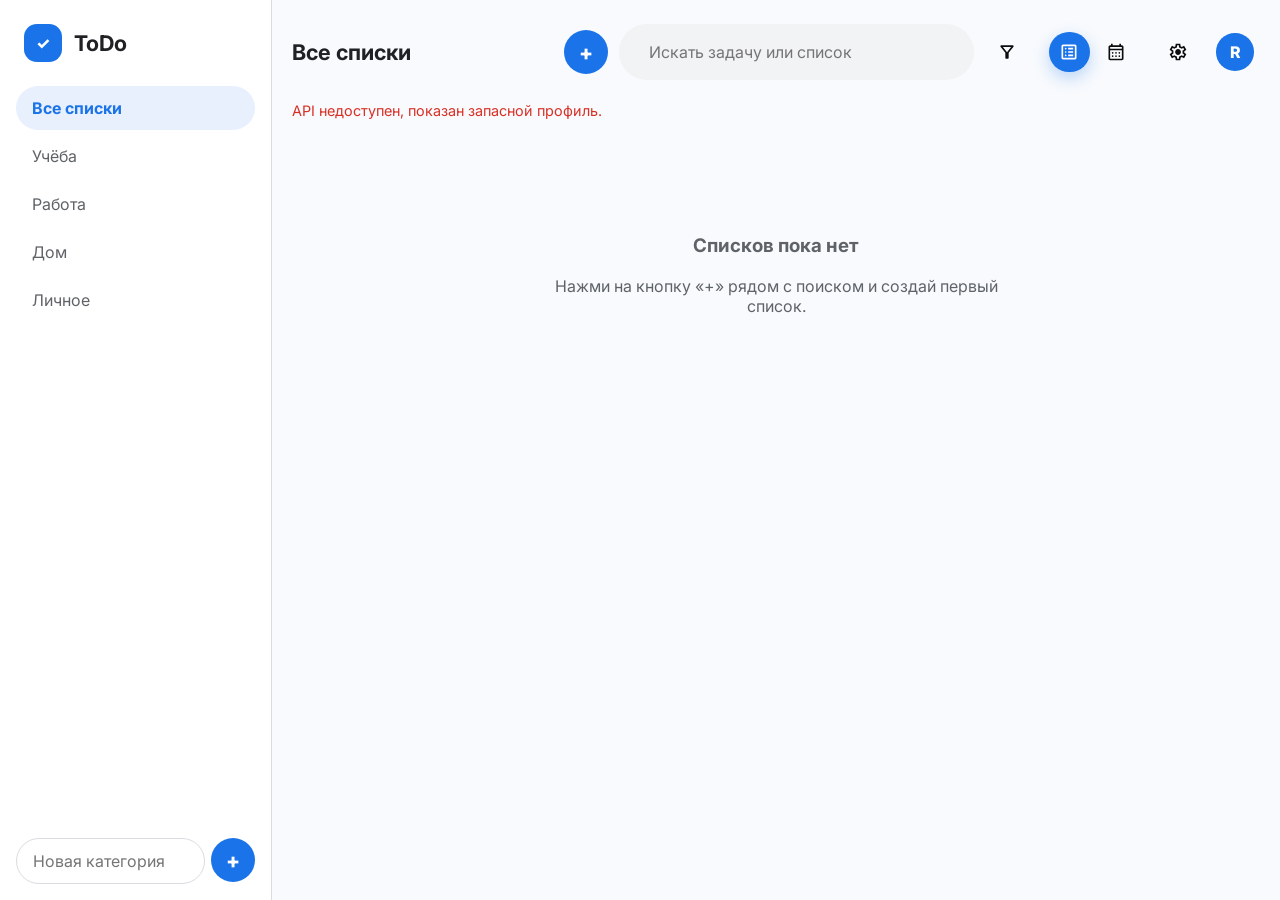
<file: index.html>
<!DOCTYPE html>
<html lang="ru">
<head>
    <meta charset="UTF-8">
    <meta name="viewport" content="width=device-width, initial-scale=1.0">
    <title>ToDo — списки задач</title>
    <link rel="preconnect" href="https://fonts.googleapis.com">
    <link rel="preconnect" href="https://fonts.gstatic.com" crossorigin>
    <link href="https://fonts.googleapis.com/css2?family=Inter:wght@400;500;600;700;800&display=swap" rel="stylesheet">
    <link rel="stylesheet" href="styles.css">
</head>
<body>
    <div class="app-shell">
        <aside class="sidebar" id="sidebar">
            <div class="brand">
                <div class="brand__icon">✓</div>
                <h1>ToDo</h1>
            </div>

            <nav class="category-nav" id="categoryNav" aria-label="Категории списков"></nav>

            <form class="category-form" id="categoryForm" novalidate>
                <div class="category-form__row">
                    <input type="text" id="newCategoryInput" maxlength="24" placeholder="Новая категория">
                    <button type="submit" aria-label="Добавить категорию">+</button>
                </div>
                <small class="error" id="categoryError"></small>
            </form>
        </aside>

        <div class="sidebar-backdrop" id="sidebarBackdrop"></div>

        <main class="main">
            <header class="topbar">
                <button class="icon-btn mobile-menu-btn" id="menuBtn" aria-label="Открыть категории">☰</button>

                <div class="topbar__title">
                    <h2 id="currentCategoryTitle">Все списки</h2>
                </div>

                <div class="topbar__center">
                    <button class="round-add-btn" id="openListModal" type="button" aria-label="Создать список">+</button>

                    <label class="topbar-search" aria-label="Поиск задач">
                        <input type="search" id="searchInput" placeholder="Искать задачу или список">
                    </label>

                    <button class="filter-icon-btn" id="toggleFiltersBtn" type="button" aria-expanded="false" aria-label="Открыть фильтры">
                        <img src="assets/filter.svg" alt="">
                    </button>
                </div>

                <nav class="view-switcher" id="viewSwitcher" aria-label="Переключение режима">
                    <a class="view-switcher__btn is-active" data-view-link="lists" href="index.html" aria-label="Режим списков">
                        <img src="assets/list-view.svg" alt="">
                    </a>
                    <a class="view-switcher__btn" data-view-link="calendar" href="calendar.html" aria-label="Режим календаря">
                        <img src="assets/calendar-view.svg" alt="">
                    </a>
                </nav>

                <div class="topbar-actions">
                    <button class="settings-btn" id="openSettingsBtn" type="button" aria-label="Открыть настройки">
                        <img src="assets/settings.svg" alt="">
                    </button>
                    <div class="profile-popover-wrap">
                        <button class="profile-avatar-btn" id="userCard" type="button" aria-label="Профиль пользователя">
                            <div class="avatar skeleton"></div>
                        </button>
                        <div class="profile-hint" id="profileHint">Это несуществующий профиль из интернета.</div>
                    </div>
                </div>
            </header>

            <p class="api-error" id="apiError"></p>

            <section class="controls" id="filtersPanel" aria-label="Фильтры и сортировка">
                <label>
                    <span>Статус</span>
                    <select id="statusFilter">
                        <option value="Все">Все</option>
                        <option value="active">Активные</option>
                        <option value="done">Завершённые</option>
                        <option value="expired">Просроченные</option>
                    </select>
                </label>
                <label>
                    <span>Сортировка</span>
                    <select id="sortFilter">
                        <option value="default">Без сортировки</option>
                        <option value="deadline">По дедлайну</option>
                        <option value="title">По названию</option>
                        <option value="created">По дате создания</option>
                    </select>
                </label>
                <button class="apply-filters-btn" id="applyFiltersBtn" type="button">Применить</button>
                <button class="ghost-btn" id="clearFiltersBtn" type="button">Сбросить</button>
            </section>

            <section class="board" id="board" aria-live="polite"></section>
            <div class="empty-state" id="emptyState">
                <h3>Списков пока нет</h3>
                <p>Нажми на кнопку «+» рядом с поиском и создай первый список.</p>
            </div>
        </main>
    </div>

    <div class="modal" id="listModal" aria-hidden="true">
        <div class="modal__overlay" data-close-list-modal></div>
        <div class="modal__content" role="dialog" aria-modal="true" aria-labelledby="listModalTitle">
            <div class="modal__header">
                <h2 id="listModalTitle">Новый список</h2>
                <button class="icon-btn" data-close-list-modal aria-label="Закрыть">×</button>
            </div>
            <form id="listForm" novalidate>
                <input type="hidden" id="listId">
                <label>
                    <span>Название списка *</span>
                    <input type="text" id="listTitle" maxlength="40" placeholder="Например: Учебный проект">
                    <small class="error" id="listTitleError"></small>
                </label>
                <label>
                    <span>Категория *</span>
                    <select id="listCategory"></select>
                    <small class="error" id="listCategoryError"></small>
                </label>
                <button type="submit" class="submit-btn" id="submitListBtn" disabled>Сохранить список</button>
            </form>
        </div>
    </div>

    <div class="modal" id="taskModal" aria-hidden="true">
        <div class="modal__overlay" data-close-task-modal></div>
        <div class="modal__content" role="dialog" aria-modal="true" aria-labelledby="taskModalTitle">
            <div class="modal__header">
                <h2 id="taskModalTitle">Новая задача</h2>
                <button class="icon-btn" data-close-task-modal aria-label="Закрыть">×</button>
            </div>
            <form id="taskForm" novalidate>
                <input type="hidden" id="taskId">
                <input type="hidden" id="taskListId">
                <label>
                    <span>Название задачи *</span>
                    <input type="text" id="taskTitle" maxlength="60" placeholder="Например: подготовить макет">
                    <small class="error" id="titleError"></small>
                </label>
                <label>
                    <span>Тег</span>
                    <input type="text" id="taskTag" maxlength="24" placeholder="Например: саморазвитие">
                    <small class="hint">Тег появится рядом с названием задачи.</small>
                </label>
                <label>
                    <span>Описание</span>
                    <textarea id="taskDescription" maxlength="220" placeholder="Короткое описание задачи"></textarea>
                    <small class="hint"><span id="descriptionCounter">0</span>/220 символов</small>
                </label>
                <label>
                    <span>Дедлайн *</span>
                    <input type="datetime-local" id="taskDeadline">
                    <small class="error" id="deadlineError"></small>
                </label>
                <button type="submit" class="submit-btn" id="submitTaskBtn" disabled>Сохранить задачу</button>
            </form>
        </div>
    </div>

    <div class="settings-modal" id="settingsModal" aria-hidden="true">
        <div class="settings-modal__overlay" data-close-settings></div>
        <div class="settings-modal__content" role="dialog" aria-modal="true" aria-labelledby="settingsTitle">
            <div class="modal__header">
                <h2 id="settingsTitle">Настройки</h2>
                <button class="icon-btn" data-close-settings aria-label="Закрыть">×</button>
            </div>
            <section class="settings-profile">
                <div class="settings-profile__photo" id="settingsProfilePhoto"><div class="avatar skeleton"></div></div>
                <div>
                    <h3 id="settingsProfileName">Загрузка...</h3>
                    <p id="settingsProfileEmail">API профиль</p>
                </div>
            </section>
            <section class="theme-settings" aria-label="Смена темы">
                <h3>Тема сайта</h3>
                <div class="theme-options">
                    <button type="button" class="theme-option is-active" data-theme="light">Светлая</button>
                    <button type="button" class="theme-option" data-theme="dark">Тёмная</button>
                </div>
            </section>
            <section class="deadline-format-settings" aria-label="Формат дедлайна">
                <h3>Отображение дедлайна</h3>
                <div class="theme-options">
                    <button type="button" class="theme-option" data-deadline-format="full">Полное</button>
                    <button type="button" class="theme-option" data-deadline-format="short">Краткое</button>
                </div>
            </section>

        </div>
    </div>

    <div class="toast" id="toast" role="status" aria-live="polite"></div>

    <template id="listTemplate">
        <article class="list-column">
            <div class="list-column__header">
                <div>
                    <h3 class="list-title"></h3>
                    <span class="list-category"></span>
                </div>
                <div class="list-actions">
                    <button class="icon-btn list-menu-btn" title="Действия со списком" aria-expanded="false"><img src="assets/dots.svg" alt=""></button>
                    <div class="list-menu">
                        <button type="button" class="edit-list">Редактировать</button>
                        <button type="button" class="delete-list danger-action">Удалить список</button>
                    </div>
                </div>
            </div>
            <div class="list-tasks"></div>
        </article>
    </template>

    <template id="taskTemplate">
        <article class="task-card">
            <div class="task-card__top">
                <label class="check-wrap" title="Отметить выполненной">
                    <input type="checkbox" class="task-done">
                    <span></span>
                </label>
                <div class="task-main">
                    <div class="task-title-row">
                        <h4></h4>
                        <span class="task-tag-badge" hidden></span>
                    </div>
                    <p class="task-description"></p>
                    <div class="task-meta"></div>
                </div>
                <div class="task-actions">
                    <button class="icon-btn task-menu-btn" title="Действия с задачей" aria-expanded="false"><img src="assets/dots.svg" alt=""></button>
                    <div class="task-menu">
                        <button type="button" class="edit-task">Редактировать</button>
                        <button type="button" class="delete-task danger-action">Удалить задачу</button>
                    </div>
                </div>
            </div>
        </article>
    </template>

    <script src="script.js"></script>
</body>
</html>
</file>
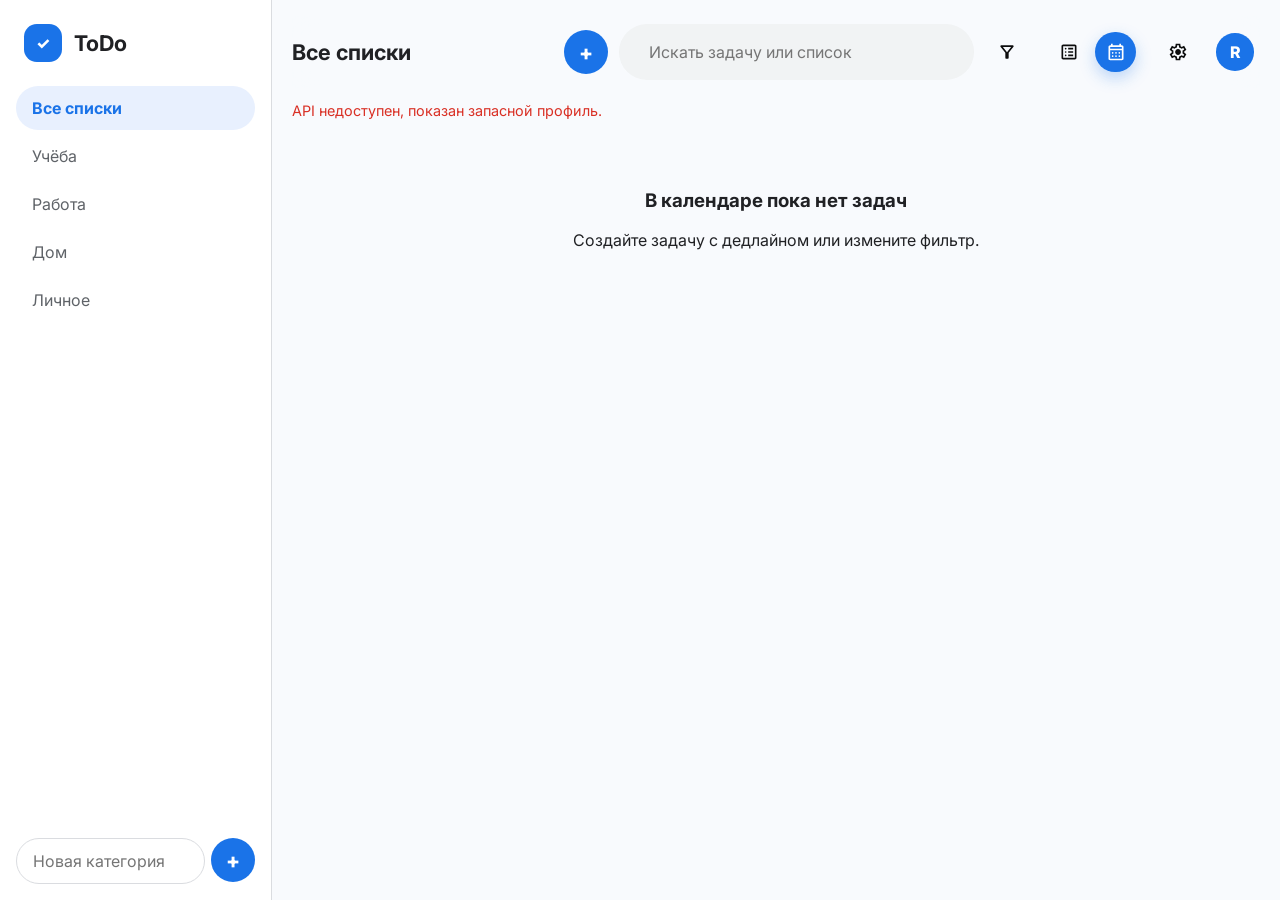
<file: calendar.html>
<!DOCTYPE html>
<html lang="ru">
<head>
    <meta charset="UTF-8">
    <meta name="viewport" content="width=device-width, initial-scale=1.0">
    <title>ToDo — календарь задач</title>
    <link rel="preconnect" href="https://fonts.googleapis.com">
    <link rel="preconnect" href="https://fonts.gstatic.com" crossorigin>
    <link href="https://fonts.googleapis.com/css2?family=Inter:wght@400;500;600;700;800&display=swap" rel="stylesheet">
    <link rel="stylesheet" href="styles.css">
</head>
<body>
    <div class="app-shell">
        <aside class="sidebar" id="sidebar">
            <div class="brand">
                <div class="brand__icon">✓</div>
                <h1>ToDo</h1>
            </div>

            <nav class="category-nav" id="categoryNav" aria-label="Категории списков"></nav>

            <form class="category-form" id="categoryForm" novalidate>
                <div class="category-form__row">
                    <input type="text" id="newCategoryInput" maxlength="24" placeholder="Новая категория">
                    <button type="submit" aria-label="Добавить категорию">+</button>
                </div>
                <small class="error" id="categoryError"></small>
            </form>
        </aside>

        <div class="sidebar-backdrop" id="sidebarBackdrop"></div>

        <main class="main">
            <header class="topbar">
                <button class="icon-btn mobile-menu-btn" id="menuBtn" aria-label="Открыть категории">☰</button>

                <div class="topbar__title">
                    <h2 id="currentCategoryTitle">Все списки</h2>
                </div>

                <div class="topbar__center">
                    <button class="round-add-btn" id="openListModal" type="button" aria-label="Создать список">+</button>

                    <label class="topbar-search" aria-label="Поиск задач">
                        <input type="search" id="searchInput" placeholder="Искать задачу или список">
                    </label>

                    <button class="filter-icon-btn" id="toggleFiltersBtn" type="button" aria-expanded="false" aria-label="Открыть фильтры">
                        <img src="assets/filter.svg" alt="">
                    </button>
                </div>

                <nav class="view-switcher" id="viewSwitcher" aria-label="Переключение режима">
                    <a class="view-switcher__btn" data-view-link="lists" href="index.html" aria-label="Режим списков">
                        <img src="assets/list-view.svg" alt="">
                    </a>
                    <a class="view-switcher__btn is-active" data-view-link="calendar" href="calendar.html" aria-label="Режим календаря">
                        <img src="assets/calendar-view.svg" alt="">
                    </a>
                </nav>

                <div class="topbar-actions">
                    <button class="settings-btn" id="openSettingsBtn" type="button" aria-label="Открыть настройки">
                        <img src="assets/settings.svg" alt="">
                    </button>
                    <div class="profile-popover-wrap">
                        <button class="profile-avatar-btn" id="userCard" type="button" aria-label="Профиль пользователя">
                            <div class="avatar skeleton"></div>
                        </button>
                        <div class="profile-hint" id="profileHint">Это несуществующий профиль из интернета.</div>
                    </div>
                </div>
            </header>

            <p class="api-error" id="apiError"></p>

            <section class="controls" id="filtersPanel" aria-label="Фильтры и сортировка">
                <label>
                    <span>Статус</span>
                    <select id="statusFilter">
                        <option value="Все">Все</option>
                        <option value="active">Активные</option>
                        <option value="done">Завершённые</option>
                        <option value="expired">Просроченные</option>
                    </select>
                </label>
                <label>
                    <span>Сортировка</span>
                    <select id="sortFilter">
                        <option value="default">Без сортировки</option>
                        <option value="deadline">По дедлайну</option>
                        <option value="title">По названию</option>
                        <option value="created">По дате создания</option>
                    </select>
                </label>
                <button class="apply-filters-btn" id="applyFiltersBtn" type="button">Применить</button>
                <button class="ghost-btn" id="clearFiltersBtn" type="button">Сбросить</button>
            </section>

            <section class="board" id="board" aria-live="polite" hidden></section>
<section class="calendar-view" id="calendarView" aria-live="polite"></section>
            <div class="empty-state" id="emptyState" hidden></div>
        </main>
    </div>

    <div class="modal" id="listModal" aria-hidden="true">
        <div class="modal__overlay" data-close-list-modal></div>
        <div class="modal__content" role="dialog" aria-modal="true" aria-labelledby="listModalTitle">
            <div class="modal__header">
                <h2 id="listModalTitle">Новый список</h2>
                <button class="icon-btn" data-close-list-modal aria-label="Закрыть">×</button>
            </div>
            <form id="listForm" novalidate>
                <input type="hidden" id="listId">
                <label>
                    <span>Название списка *</span>
                    <input type="text" id="listTitle" maxlength="40" placeholder="Например: Учебный проект">
                    <small class="error" id="listTitleError"></small>
                </label>
                <label>
                    <span>Категория *</span>
                    <select id="listCategory"></select>
                    <small class="error" id="listCategoryError"></small>
                </label>
                <button type="submit" class="submit-btn" id="submitListBtn" disabled>Сохранить список</button>
            </form>
        </div>
    </div>

    <div class="modal" id="taskModal" aria-hidden="true">
        <div class="modal__overlay" data-close-task-modal></div>
        <div class="modal__content" role="dialog" aria-modal="true" aria-labelledby="taskModalTitle">
            <div class="modal__header">
                <h2 id="taskModalTitle">Новая задача</h2>
                <button class="icon-btn" data-close-task-modal aria-label="Закрыть">×</button>
            </div>
            <form id="taskForm" novalidate>
                <input type="hidden" id="taskId">
                <input type="hidden" id="taskListId">
                <label>
                    <span>Название задачи *</span>
                    <input type="text" id="taskTitle" maxlength="60" placeholder="Например: подготовить макет">
                    <small class="error" id="titleError"></small>
                </label>
                <label>
                    <span>Тег</span>
                    <input type="text" id="taskTag" maxlength="24" placeholder="Например: саморазвитие">
                    <small class="hint">Тег появится рядом с названием задачи.</small>
                </label>
                <label>
                    <span>Описание</span>
                    <textarea id="taskDescription" maxlength="220" placeholder="Короткое описание задачи"></textarea>
                    <small class="hint"><span id="descriptionCounter">0</span>/220 символов</small>
                </label>
                <label>
                    <span>Дедлайн *</span>
                    <input type="datetime-local" id="taskDeadline">
                    <small class="error" id="deadlineError"></small>
                </label>
                <button type="submit" class="submit-btn" id="submitTaskBtn" disabled>Сохранить задачу</button>
            </form>
        </div>
    </div>

    <div class="settings-modal" id="settingsModal" aria-hidden="true">
        <div class="settings-modal__overlay" data-close-settings></div>
        <div class="settings-modal__content" role="dialog" aria-modal="true" aria-labelledby="settingsTitle">
            <div class="modal__header">
                <h2 id="settingsTitle">Настройки</h2>
                <button class="icon-btn" data-close-settings aria-label="Закрыть">×</button>
            </div>
            <section class="settings-profile">
                <div class="settings-profile__photo" id="settingsProfilePhoto"><div class="avatar skeleton"></div></div>
                <div>
                    <h3 id="settingsProfileName">Загрузка...</h3>
                    <p id="settingsProfileEmail">API профиль</p>
                </div>
            </section>
            <section class="theme-settings" aria-label="Смена темы">
                <h3>Тема сайта</h3>
                <div class="theme-options">
                    <button type="button" class="theme-option is-active" data-theme="light">Светлая</button>
                    <button type="button" class="theme-option" data-theme="dark">Тёмная</button>
                </div>
            </section>
            <section class="deadline-format-settings" aria-label="Формат дедлайна">
                <h3>Отображение дедлайна</h3>
                <div class="theme-options">
                    <button type="button" class="theme-option" data-deadline-format="full">Полное</button>
                    <button type="button" class="theme-option" data-deadline-format="short">Краткое</button>
                </div>
            </section>

        </div>
    </div>

    <div class="toast" id="toast" role="status" aria-live="polite"></div>

    <template id="listTemplate">
        <article class="list-column">
            <div class="list-column__header">
                <div>
                    <h3 class="list-title"></h3>
                    <span class="list-category"></span>
                </div>
                <div class="list-actions">
                    <button class="icon-btn list-menu-btn" title="Действия со списком" aria-expanded="false"><img src="assets/dots.svg" alt=""></button>
                    <div class="list-menu">
                        <button type="button" class="edit-list">Редактировать</button>
                        <button type="button" class="delete-list danger-action">Удалить список</button>
                    </div>
                </div>
            </div>
            <div class="list-tasks"></div>
        </article>
    </template>

    <template id="taskTemplate">
        <article class="task-card">
            <div class="task-card__top">
                <label class="check-wrap" title="Отметить выполненной">
                    <input type="checkbox" class="task-done">
                    <span></span>
                </label>
                <div class="task-main">
                    <div class="task-title-row">
                        <h4></h4>
                        <span class="task-tag-badge" hidden></span>
                    </div>
                    <p class="task-description"></p>
                    <div class="task-meta"></div>
                </div>
                <div class="task-actions">
                    <button class="icon-btn task-menu-btn" title="Действия с задачей" aria-expanded="false"><img src="assets/dots.svg" alt=""></button>
                    <div class="task-menu">
                        <button type="button" class="edit-task">Редактировать</button>
                        <button type="button" class="delete-task danger-action">Удалить задачу</button>
                    </div>
                </div>
            </div>
        </article>
    </template>

    <script src="script.js"></script>
</body>
</html>
</file>
<file: styles.css>
:root{--bg:#f8fafd;--surface:#fff;--surface-soft:#f1f3f4;--surface-blue:#e8f0fe;--text:#202124;--muted:#5f6368;--accent:#1a73e8;--accent-hover:#185abc;--border:#dadce0;--danger:#d93025;--success:#188038;--warning:#f9ab00;--shadow:0 12px 30px rgba(60,64,67,.14);--radius:22px}*{box-sizing:border-box}html{font-size:16px}body{margin:0;font-family:Inter,Arial,sans-serif;background:var(--bg);color:var(--text)}button,input,select,textarea{font:inherit}button{cursor:pointer}.app-shell{min-height:100vh;display:grid;grid-template-columns:17rem 1fr}.sidebar{background:var(--surface);border-right:1px solid var(--border);padding:1rem;display:flex;flex-direction:column;gap:1rem}.brand{display:flex;align-items:center;gap:.75rem;padding:.5rem}.brand__icon{width:2.4rem;height:2.4rem;border-radius:.8rem;background:var(--accent);color:#fff;display:grid;place-items:center;font-weight:800}.brand h1{font-size:1.35rem;margin:0}.category-nav{display:flex;flex-direction:column;gap:.25rem}.category-row{position:relative;display:flex;align-items:center}.category-btn{width:100%;border:0;background:transparent;border-radius:999px;padding:.75rem 2.6rem .75rem 1rem;text-align:left;color:var(--muted);min-height:44px}.category-btn:hover{background:var(--surface-soft);color:var(--text)}.category-btn.active{background:var(--surface-blue);color:var(--accent);font-weight:700}.delete-category{position:absolute;right:.35rem;width:2rem;height:2rem;border:0;background:transparent;border-radius:50%;display:none;place-items:center}.category-row:hover .delete-category:not(:disabled){display:grid}.delete-category img,.icon-btn img,.filter-icon-btn img,.settings-btn img{width:1.1rem;height:1.1rem}.category-form{margin-top:auto}.category-form__row{display:flex;gap:.4rem}.category-form input{min-width:0;flex:1;border:1px solid var(--border);border-radius:999px;padding:.75rem 1rem}.category-form button,.round-add-btn{border:0;background:var(--accent);color:#fff;border-radius:50%;width:2.75rem;height:2.75rem;font-weight:800;font-size:1.3rem}.main{min-width:0;padding:1rem 1.25rem 2rem}.topbar{height:4.5rem;display:grid;grid-template-columns:minmax(9rem,1fr) minmax(22rem,42rem) minmax(7rem,1fr);align-items:center;gap:1rem;position:sticky;top:0;z-index:10;background:rgba(248,250,253,.88);backdrop-filter:blur(12px)}.topbar__title h2{font-size:1.35rem;margin:0;white-space:nowrap;overflow:hidden;text-overflow:ellipsis}.topbar__center{display:flex;align-items:center;justify-content:center;gap:.6rem}.topbar-search{flex:1;min-width:18rem;max-width:36rem;background:var(--surface-soft);border-radius:999px;padding:.25rem 1rem;border:1px solid transparent}.topbar-search:focus-within{background:var(--surface);border-color:var(--accent);box-shadow:0 0 0 3px rgba(26,115,232,.12)}.topbar-search input{width:100%;border:0;outline:0;background:transparent;min-height:2.5rem}.topbar-actions{justify-self:end;display:flex;align-items:center;gap:.5rem}.icon-btn,.filter-icon-btn,.settings-btn,.profile-avatar-btn{border:0;border-radius:50%;background:transparent;min-width:44px;min-height:44px;display:grid;place-items:center}.icon-btn:hover,.filter-icon-btn:hover,.settings-btn:hover,.profile-avatar-btn:hover{background:var(--surface-soft)}.profile-avatar-btn img,.avatar{width:2.35rem;height:2.35rem;border-radius:50%;object-fit:cover}.avatar{background:var(--accent);color:#fff;display:grid;place-items:center;font-weight:800}.skeleton{background:linear-gradient(90deg,#e8eaed,#f5f5f5,#e8eaed);background-size:200% 100%;animation:pulse 1.2s infinite}@keyframes pulse{to{background-position:-200% 0}}.mobile-menu-btn{display:none}.api-error{color:var(--danger);font-size:.9rem}.controls{display:none;grid-template-columns:repeat(2,minmax(10rem,1fr)) auto auto;gap:.75rem;background:var(--surface);border:1px solid var(--border);border-radius:var(--radius);padding:1rem;margin:.6rem 0 1rem;box-shadow:var(--shadow)}.controls.is-open{display:grid}.controls label{display:flex;flex-direction:column;gap:.35rem;color:var(--muted);font-size:.85rem}.controls select{border:1px solid var(--border);border-radius:.8rem;padding:.7rem;background:var(--surface);color:var(--text)}.sort-direction,.ghost-btn{border:1px solid var(--border);background:var(--surface);border-radius:.8rem;padding:.7rem 1rem;align-self:end}.board{display:grid;grid-template-columns:repeat(auto-fill,minmax(18rem,1fr));gap:1rem;align-items:start}.list-column{background:var(--surface);border:1px solid var(--border);border-radius:1.5rem;padding:1rem;box-shadow:0 2px 6px rgba(60,64,67,.08)}.list-column__header{display:flex;justify-content:space-between;gap:.75rem;align-items:flex-start;border-bottom:1px solid var(--border);padding-bottom:.75rem;margin-bottom:.75rem}.list-title{margin:0 0 .25rem;font-size:1.05rem}.list-category{font-size:.8rem;color:var(--accent);background:var(--surface-blue);border-radius:999px;padding:.2rem .55rem}.list-actions{display:flex;gap:.15rem}.list-tasks{display:flex;flex-direction:column;gap:.7rem;min-height:2.2rem}.task-card{border:2px solid var(--border);border-radius:1rem;padding:.85rem;background:var(--surface);transition:.2s}.task-card.normal{border-color:var(--success)}.task-card.soon{border-color:var(--warning)}.task-card.expired{border-color:var(--danger)}.task-card.done{opacity:.68}.task-card__top{display:flex;align-items:flex-start;gap:.7rem}.check-wrap input{display:none}.check-wrap span{width:1.25rem;height:1.25rem;border:2px solid var(--border);border-radius:50%;display:block;margin-top:.12rem}.check-wrap input:checked+span{background:var(--accent);border-color:var(--accent);box-shadow:inset 0 0 0 4px #fff}.task-main{flex:1;min-width:0}.task-title-row{display:flex;align-items:flex-start;justify-content:space-between;gap:.5rem}.task-title-row h4{margin:0;font-size:.98rem}.deadline-label{font-size:.72rem;color:var(--muted);white-space:nowrap}.task-description{margin:.35rem 0;color:var(--muted);font-size:.86rem}.task-meta{display:flex;flex-wrap:wrap;gap:.35rem}.badge{font-size:.72rem;padding:.2rem .45rem;border-radius:999px;background:var(--surface-soft);color:var(--muted)}.priority-high{background:#fce8e6;color:#b3261e}.priority-medium{background:#fef7e0;color:#8c6d1f}.priority-low{background:#e6f4ea;color:#137333}.task-actions{display:flex;gap:.1rem}.empty-state{display:none;text-align:center;margin:4rem auto;max-width:28rem;color:var(--muted)}.empty-state.is-visible{display:block}.modal,.settings-modal{position:fixed;inset:0;display:none;z-index:50}.modal.is-open,.settings-modal.is-open{display:block}.modal__overlay,.settings-modal__overlay{position:absolute;inset:0;background:rgba(32,33,36,.36)}.modal__content,.settings-modal__content{position:relative;background:var(--surface);width:min(92vw,34rem);margin:6vh auto;border-radius:1.5rem;padding:1.25rem;box-shadow:var(--shadow)}.modal__header{display:flex;align-items:center;justify-content:space-between;margin-bottom:1rem}.modal__header h2{margin:0}form label{display:flex;flex-direction:column;gap:.4rem;margin-bottom:1rem;color:var(--muted);font-size:.9rem}input,textarea,select{border:1px solid var(--border);border-radius:.9rem;padding:.8rem;background:var(--surface);color:var(--text)}textarea{min-height:6rem;resize:vertical}.form-grid{display:grid;grid-template-columns:1fr 1fr;gap:.8rem}.submit-btn{width:100%;border:0;border-radius:999px;padding:.9rem 1rem;background:var(--accent);color:#fff;font-weight:700}.submit-btn:disabled{opacity:.45;cursor:not-allowed}.error{min-height:1rem;color:var(--danger);font-size:.78rem}.hint{color:var(--muted);font-size:.78rem}.invalid{border-color:var(--danger)!important;background:#fce8e6}.toast{position:fixed;right:1rem;bottom:1rem;background:#202124;color:#fff;border-radius:999px;padding:.8rem 1rem;opacity:0;transform:translateY(1rem);transition:.2s;z-index:70}.toast.is-visible{opacity:1;transform:translateY(0)}.settings-profile{display:flex;gap:1rem;align-items:center;background:var(--surface-soft);border-radius:1rem;padding:1rem}.settings-profile__photo img{width:4rem;height:4rem;border-radius:50%}.settings-profile h3{margin:0}.settings-profile p{margin:.25rem 0 0;color:var(--muted)}.theme-options{display:flex;gap:.6rem;margin-top:.5rem}.theme-option{border:1px solid var(--border);background:var(--surface);border-radius:999px;padding:.7rem 1rem}.theme-option.is-active{background:var(--accent);color:#fff;border-color:var(--accent)}.sidebar-backdrop{display:none}.dark-theme{--bg:#101418;--surface:#171c21;--surface-soft:#222831;--surface-blue:#1d3557;--text:#e8eaed;--muted:#b0b7c3;--border:#30363d;--shadow:0 12px 30px rgba(0,0,0,.35)}.dark-theme .topbar{background:rgba(16,20,24,.88)}.dark-theme .invalid{background:#3a1b1b}.dark-theme .task-card{background:#1b2027}@media(max-width:1023px){.app-shell{grid-template-columns:1fr}.sidebar{position:fixed;inset:0 auto 0 0;width:18rem;transform:translateX(-105%);transition:.25s;z-index:40}.sidebar.is-open{transform:translateX(0)}.sidebar-backdrop.is-visible{display:block;position:fixed;inset:0;background:rgba(0,0,0,.32);z-index:35}.mobile-menu-btn{display:grid}.topbar{grid-template-columns:auto 1fr auto}.topbar__title{display:none}.topbar__center{grid-column:2}.topbar-search{min-width:0}.controls.is-open{grid-template-columns:1fr 1fr}.board{grid-template-columns:repeat(auto-fill,minmax(16rem,1fr))}}@media(max-width:767px){.main{padding:.75rem}.topbar{height:auto;grid-template-columns:auto 1fr auto;gap:.4rem;align-items:center}.topbar__center{order:3;grid-column:1/-1;width:100%;justify-content:stretch}.round-add-btn{flex:0 0 auto}.topbar-search{max-width:none}.board{grid-template-columns:1fr}.controls.is-open{grid-template-columns:1fr}.form-grid{grid-template-columns:1fr}.modal__content,.settings-modal__content{margin:3vh auto;width:94vw}.list-column{border-radius:1.2rem}}


.controls{grid-template-columns:repeat(2,minmax(10rem,1fr)) auto auto}.board{display:flex;flex-direction:column;align-items:center;gap:1rem;max-height:calc(100vh - 7rem);overflow-y:auto;padding:.25rem .5rem 2rem}.list-column{width:min(100%,44rem)}.list-actions{position:relative;display:flex;align-items:center}.list-menu-btn img{width:1.25rem;height:1.25rem}.list-menu{position:absolute;right:0;top:calc(100% + .35rem);display:none;min-width:13.5rem;background:var(--surface);border:1px solid var(--border);border-radius:1rem;box-shadow:var(--shadow);padding:.35rem;z-index:25}.list-menu.is-open{display:block}.list-menu button{width:100%;border:0;background:transparent;color:var(--text);text-align:left;padding:.7rem .85rem;border-radius:.75rem}.list-menu button:hover{background:var(--surface-soft)}.list-menu .danger-action{color:var(--danger)}.empty-task-add,.add-task-inline{width:100%;border:1px dashed var(--border);background:var(--surface-soft);color:var(--accent);border-radius:1rem;min-height:44px;font-weight:700}.empty-task-add:hover,.add-task-inline:hover{background:var(--surface-blue);border-color:var(--accent)}
@media(max-width:1023px){.board{max-height:none;overflow-y:visible}.controls.is-open{grid-template-columns:1fr 1fr}}
@media(max-width:767px){.board{align-items:stretch;padding:.25rem 0 2rem}.list-column{width:100%}.controls.is-open{grid-template-columns:1fr}}


.controls{grid-template-columns:repeat(2,minmax(10rem,1fr)) auto auto}.apply-filters-btn{border:0;background:var(--accent);color:#fff;border-radius:.8rem;padding:.7rem 1rem;align-self:end;font-weight:700}.apply-filters-btn:hover{background:var(--accent-hover)}.profile-popover-wrap{position:relative;display:grid;place-items:center}.profile-hint{position:absolute;right:0;top:calc(100% + .45rem);display:none;width:16rem;background:var(--surface);border:1px solid var(--border);border-radius:1rem;box-shadow:var(--shadow);padding:.75rem .9rem;color:var(--text);font-size:.9rem;line-height:1.35;z-index:45}.profile-hint.is-visible{display:block}.profile-hint::before{content:"";position:absolute;right:1.1rem;top:-.45rem;width:.8rem;height:.8rem;background:var(--surface);border-left:1px solid var(--border);border-top:1px solid var(--border);transform:rotate(45deg)}.task-title-row{display:block}.task-actions{position:relative;align-self:flex-start;opacity:0;pointer-events:none;transition:.15s}.task-card:hover .task-actions,.task-actions:focus-within{opacity:1;pointer-events:auto}.task-menu-btn img{width:1.1rem;height:1.1rem}.task-menu{position:absolute;right:0;top:calc(100% + .35rem);display:none;min-width:12rem;background:var(--surface);border:1px solid var(--border);border-radius:1rem;box-shadow:var(--shadow);padding:.35rem;z-index:30}.task-menu.is-open{display:block}.task-menu button{width:100%;border:0;background:transparent;color:var(--text);text-align:left;padding:.7rem .85rem;border-radius:.75rem}.task-menu button:hover{background:var(--surface-soft)}.task-menu .danger-action{color:var(--danger)}.deadline-label{display:none!important}
@media(max-width:1023px){.controls.is-open{grid-template-columns:1fr 1fr}.task-actions{opacity:1;pointer-events:auto}}
@media(max-width:767px){.controls.is-open{grid-template-columns:1fr}.profile-hint{right:-.25rem;width:min(82vw,16rem)}}


.controls{grid-template-columns:minmax(10rem,1fr) minmax(12rem,1fr) auto auto auto;align-items:end}
.toggle-label{display:grid!important;grid-template-columns:1fr auto;align-items:center;gap:.35rem!important}
.toggle-label>span:first-child{grid-column:1/-1}
.toggle-label input{position:absolute;opacity:0;pointer-events:none}
.toggle-switch{width:3rem;height:1.55rem;border-radius:999px;background:var(--surface-soft);border:1px solid var(--border);position:relative;display:inline-block;transition:.2s}
.toggle-switch::after{content:"";position:absolute;width:1.1rem;height:1.1rem;border-radius:50%;background:var(--muted);left:.2rem;top:.18rem;transition:.2s}
.toggle-label input:checked+.toggle-switch{background:var(--surface-blue);border-color:var(--accent)}
.toggle-label input:checked+.toggle-switch::after{left:1.55rem;background:var(--accent)}
.task-count{margin-left:.35rem;color:var(--muted);font-size:.82rem;font-weight:500;opacity:.55}
.sort-submenu{border-top:1px solid var(--border);border-bottom:1px solid var(--border);margin:.25rem 0;padding:.25rem 0 .25rem .55rem}
.sort-submenu button{font-size:.9rem;color:var(--muted)}
.sort-submenu button:hover{color:var(--text)}
@media(max-width:1023px){.controls.is-open{grid-template-columns:1fr 1fr}}
@media(max-width:767px){.controls.is-open{grid-template-columns:1fr}.toggle-label{grid-template-columns:1fr auto!important}}
.deadline-settings{margin-top:1rem;padding-top:1rem;border-top:1px solid var(--border)}.deadline-settings h3{margin:.2rem 0 .5rem}.deadline-settings label{display:flex;flex-direction:column;gap:.4rem;margin:.7rem 0}.deadline-settings input{max-width:8rem}.deadline-settings .hint{display:block;margin:.35rem 0;color:var(--muted)}


.deadline-text{
 font-weight:700;
}

.red-text{color:#e53935;}
.yellow-text{color:#f9a825;}
.green-text{color:#43a047;}

.deadline-controls{
 display:flex;
 gap:12px;
 margin-top:10px;
}

.deadline-controls select,
.deadline-controls input{
 font-weight:700;
}


/* Теги задач */
.task-title-row {
    display: flex;
    align-items: center;
    gap: 0.5rem;
    flex-wrap: wrap;
}

.task-tag-badge {
    display: inline-flex;
    align-items: center;
    max-width: 10rem;
    padding: 0.2rem 0.55rem;
    border-radius: 999px;
    background: rgba(26, 115, 232, 0.12);
    color: #1a73e8;
    font-size: 0.78rem;
    font-weight: 700;
    line-height: 1.2;
    white-space: nowrap;
    overflow: hidden;
    text-overflow: ellipsis;
}

body.dark-theme .task-tag-badge {
    background: rgba(138, 180, 248, 0.16);
    color: #8ab4f8;
}

.task-tag-badge[hidden] { display: none; }

.controls input {
    width: 100%;
    min-height: 2.8rem;
    padding: 0.75rem 0.9rem;
    border: 1px solid var(--border-color);
    border-radius: 0.9rem;
    background: var(--card-bg);
    color: var(--text-color);
}

.deadline-format-settings {
    margin-top: 1.25rem;
    padding-top: 1rem;
    border-top: 1px solid var(--border-color);
}

.deadline-format-settings h3 {
    margin-bottom: 0.75rem;
}



.view-switcher {
    display: inline-flex;
    gap: 0.25rem;
    padding: 0.25rem;
    border-radius: 999px;
    background: var(--surface-muted);
    border: 1px solid var(--border-color);
}

.view-switcher__btn {
    border: 0;
    border-radius: 999px;
    padding: 0.55rem 0.85rem;
    background: transparent;
    color: var(--text-muted);
    font-weight: 700;
    cursor: pointer;
}

.view-switcher__btn.is-active {
    background: var(--card-bg);
    color: var(--accent-color);
    box-shadow: var(--shadow-sm);
}

.calendar-view {
    display: grid;
    gap: 1rem;
    max-width: 64rem;
    margin: 0 auto;
}

.calendar-day {
    background: var(--card-bg);
    border: 1px solid var(--border-color);
    border-radius: 1.25rem;
    padding: 1rem;
    box-shadow: var(--shadow-sm);
}

.calendar-day h3 {
    margin-bottom: 0.85rem;
}

.calendar-task {
    border-left: 4px solid var(--accent-color);
    padding: 0.8rem;
    border-radius: 0.9rem;
    background: var(--surface-muted);
    margin-bottom: 0.75rem;
}

.calendar-task.expired {
    border-left-color: #d93025;
}

.calendar-task.soon {
    border-left-color: #f9ab00;
}

.calendar-task.normal {
    border-left-color: #188038;
}

.calendar-task.done {
    opacity: 0.7;
}

.calendar-task p {
    margin: 0.35rem 0;
    color: var(--text-muted);
}

.calendar-empty {
    text-align: center;
    padding: 2rem;
    background: var(--card-bg);
    border-radius: 1.25rem;
    border: 1px solid var(--border-color);
}

@media (max-width: 860px) {
    .view-switcher {
        grid-column: 1 / -1;
        justify-self: center;
        width: 100%;
        justify-content: center;
    }

    .view-switcher__btn {
        flex: 1;
    }
}



.topbar {
    grid-template-columns: auto minmax(10rem, 1fr) auto;
    align-items: center;
}

.topbar__center {
    display: grid;
    grid-template-columns: auto minmax(14rem, 1fr) auto auto;
    align-items: center;
    gap: 0.75rem;
    min-width: 0;
}

.view-switcher {
    display: inline-flex;
    align-items: center;
    gap: 0.35rem;
    padding: 0.25rem;
    border-radius: 999px;
    background: var(--surface-muted);
    border: 1px solid var(--border-color);
}

.view-switcher__btn {
    width: 2.5rem;
    height: 2.5rem;
    border: 0;
    border-radius: 999px;
    background: transparent;
    display: inline-grid;
    place-items: center;
    cursor: pointer;
    transition: 0.2s ease;
}

.view-switcher__btn img {
    width: 1.25rem;
    height: 1.25rem;
    object-fit: contain;
}

.view-switcher__btn.is-active {
    background: var(--card-bg);
    box-shadow: var(--shadow-sm);
}

.calendar-view {
    max-width: none;
    width: 100%;
    overflow-x: auto;
    padding-bottom: 0.75rem;
}

.calendar-track {
    display: flex;
    align-items: flex-start;
    gap: 1rem;
    min-width: max-content;
}

.calendar-day {
    width: 18rem;
    min-height: 18rem;
    background: var(--card-bg);
    border: 1px solid var(--border-color);
    border-radius: 1.25rem;
    padding: 1rem;
    box-shadow: var(--shadow-sm);
    flex: 0 0 18rem;
}

.calendar-day h3 {
    margin-bottom: 0.85rem;
}

.calendar-task {
    display: grid;
    grid-template-columns: auto 1fr;
    gap: 0.65rem;
    border-left: 4px solid var(--accent-color);
    padding: 0.8rem;
    border-radius: 0.9rem;
    background: var(--surface-muted);
    margin-bottom: 0.75rem;
}

.calendar-task.expired {
    border-left-color: #d93025;
}

.calendar-task.soon {
    border-left-color: #f9ab00;
}

.calendar-task.normal {
    border-left-color: #188038;
}

.calendar-task.done {
    opacity: 0.7;
}

.calendar-task.done strong {
    text-decoration: line-through;
}

.calendar-task__check {
    display: inline-flex;
    margin-top: 0.15rem;
}

.calendar-task__check input {
    display: none;
}

.calendar-task__check span {
    width: 1.15rem;
    height: 1.15rem;
    border-radius: 50%;
    border: 2px solid var(--border-color);
    background: var(--card-bg);
}

.calendar-task__check input:checked + span {
    background: var(--accent-color);
    border-color: var(--accent-color);
    box-shadow: inset 0 0 0 0.25rem var(--card-bg);
}

.calendar-task__title {
    display: flex;
    align-items: center;
    gap: 0.45rem;
    flex-wrap: wrap;
}

.calendar-task p {
    margin: 0.35rem 0;
    color: var(--text-muted);
}

.calendar-empty {
    text-align: center;
    padding: 2rem;
    background: var(--card-bg);
    border-radius: 1.25rem;
    border: 1px solid var(--border-color);
}

@media (max-width: 980px) {
    .topbar {
        grid-template-columns: auto 1fr auto;
    }

    .topbar__center {
        grid-column: 1 / -1;
        grid-template-columns: auto minmax(10rem, 1fr) auto auto;
        order: 3;
        width: 100%;
    }
}

@media (max-width: 620px) {
    .topbar__center {
        grid-template-columns: auto 1fr auto;
        gap: 0.5rem;
    }

    .view-switcher {
        grid-column: 1 / -1;
        justify-self: stretch;
        justify-content: center;
    }
}



.topbar {
    display: grid !important;
    grid-template-columns: auto minmax(9rem, 14rem) minmax(24rem, 1fr) auto !important;
    align-items: center !important;
    gap: 1rem !important;
}

.topbar__title {
    min-width: 0;
}

.topbar__title h2 {
    white-space: nowrap;
    overflow: hidden;
    text-overflow: ellipsis;
}

.topbar__center {
    display: grid !important;
    grid-template-columns: auto minmax(18rem, 36rem) auto auto !important;
    align-items: center !important;
    justify-content: center !important;
    gap: 0.65rem !important;
    min-width: 0 !important;
    width: 100% !important;
}

.topbar-search {
    width: 100% !important;
    min-width: 0 !important;
}

.filter-icon-btn {
    position: static !important;
}

.view-switcher {
    display: inline-flex !important;
    align-items: center !important;
    justify-content: center !important;
    gap: 0.3rem !important;
    padding: 0.25rem !important;
    border-radius: 999px !important;
    background: var(--surface-muted) !important;
    border: 1px solid var(--border-color) !important;
    width: auto !important;
    max-width: max-content !important;
    grid-column: auto !important;
    justify-self: auto !important;
}

.view-switcher__btn {
    width: 2.45rem !important;
    height: 2.45rem !important;
    border: 0 !important;
    border-radius: 999px !important;
    background: transparent !important;
    display: inline-grid !important;
    place-items: center !important;
    cursor: pointer !important;
    padding: 0 !important;
    flex: 0 0 auto !important;
}

.view-switcher__btn img {
    width: 1.25rem !important;
    height: 1.25rem !important;
    object-fit: contain !important;
    display: block !important;
}

.view-switcher__btn.is-active {
    background: var(--card-bg) !important;
    box-shadow: var(--shadow-sm) !important;
}

.topbar-actions {
    display: flex !important;
    align-items: center !important;
    gap: 0.65rem !important;
    justify-content: flex-end !important;
    min-width: max-content !important;
}

@media (max-width: 1100px) {
    .topbar {
        grid-template-columns: auto 1fr auto !important;
    }

    .topbar__center {
        grid-column: 1 / -1 !important;
        grid-template-columns: auto minmax(10rem, 1fr) auto auto !important;
        order: 3 !important;
    }

    .topbar-actions {
        grid-column: 3 !important;
    }
}

@media (max-width: 640px) {
    .topbar {
        gap: 0.75rem !important;
    }

    .topbar__center {
        grid-template-columns: auto 1fr auto !important;
    }

    .view-switcher {
        grid-column: 1 / -1 !important;
        justify-self: stretch !important;
        max-width: none !important;
        width: 100% !important;
    }

    .view-switcher__btn {
        flex: 1 1 0 !important;
    }
}



.visually-hidden {
    position: absolute !important;
    width: 1px !important;
    height: 1px !important;
    padding: 0 !important;
    margin: -1px !important;
    overflow: hidden !important;
    clip: rect(0, 0, 0, 0) !important;
    white-space: nowrap !important;
    border: 0 !important;
}

.topbar {
    display: grid !important;
    grid-template-columns: auto 1fr auto !important;
    align-items: center !important;
    gap: 1rem !important;
}

.topbar__center {
    display: grid !important;
    grid-template-columns: auto minmax(24rem, 38rem) auto auto !important;
    align-items: center !important;
    justify-content: center !important;
    gap: 0.7rem !important;
    width: 100% !important;
    min-width: 0 !important;
}

.topbar-search {
    width: 100% !important;
    min-width: 0 !important;
}

.filter-icon-btn {
    position: static !important;
    justify-self: center !important;
}

.view-switcher {
    display: inline-flex !important;
    align-items: center !important;
    justify-content: center !important;
    gap: 0.35rem !important;
    padding: 0.25rem !important;
    border-radius: 999px !important;
    background: var(--surface-muted) !important;
    border: 1px solid var(--border-color) !important;
    width: auto !important;
    max-width: max-content !important;
    justify-self: center !important;
}

.view-switcher__btn {
    width: 2.45rem !important;
    height: 2.45rem !important;
    border-radius: 999px !important;
    display: inline-grid !important;
    place-items: center !important;
    text-decoration: none !important;
    background: transparent !important;
    flex: 0 0 auto !important;
}

.view-switcher__btn img {
    width: 1.25rem !important;
    height: 1.25rem !important;
    object-fit: contain !important;
    display: block !important;
}

.view-switcher__btn.is-active {
    background: var(--card-bg) !important;
    box-shadow: var(--shadow-sm) !important;
}

.topbar-actions {
    display: flex !important;
    align-items: center !important;
    justify-content: flex-end !important;
    gap: 0.65rem !important;
    min-width: max-content !important;
}

.calendar-view {
    width: 100% !important;
    max-width: none !important;
    overflow-x: auto !important;
    padding-bottom: 0.75rem !important;
}

.calendar-track {
    display: flex !important;
    align-items: flex-start !important;
    gap: 1rem !important;
    min-width: max-content !important;
}

.calendar-day {
    width: 18rem !important;
    flex: 0 0 18rem !important;
}

@media (max-width: 980px) {
    .topbar {
        grid-template-columns: auto 1fr auto !important;
    }

    .topbar__center {
        grid-column: 1 / -1 !important;
        grid-template-columns: auto minmax(12rem, 1fr) auto auto !important;
        order: 3 !important;
    }
}

@media (max-width: 640px) {
    .topbar__center {
        grid-template-columns: auto 1fr auto !important;
    }

    .view-switcher {
        grid-column: 1 / -1 !important;
        width: 100% !important;
        max-width: none !important;
    }

    .view-switcher__btn {
        flex: 1 1 0 !important;
    }
}



.topbar {
    display: grid !important;
    grid-template-columns: minmax(10rem, 16rem) minmax(24rem, 1fr) auto auto !important;
    align-items: center !important;
    gap: 1rem !important;
}

.mobile-menu-btn {
    grid-column: 1;
}

.topbar__title {
    grid-column: 1 !important;
    min-width: 0 !important;
}

.topbar__title h2 {
    white-space: nowrap !important;
    overflow: hidden !important;
    text-overflow: ellipsis !important;
}

.topbar__center {
    grid-column: 2 !important;
    display: grid !important;
    grid-template-columns: minmax(18rem, 38rem) auto !important;
    align-items: center !important;
    justify-content: center !important;
    gap: 0.7rem !important;
    width: 100% !important;
}

.topbar-search {
    width: 100% !important;
    min-width: 0 !important;
}

.filter-icon-btn {
    position: static !important;
}

.view-switcher {
    grid-column: 3 !important;
    display: inline-flex !important;
    align-items: center !important;
    justify-content: center !important;
    gap: 0.35rem !important;
    padding: 0.25rem !important;
    border-radius: 999px !important;
    background: var(--surface-muted) !important;
    border: 1px solid var(--border-color) !important;
}

.view-switcher__btn {
    width: 2.55rem !important;
    height: 2.55rem !important;
    border-radius: 999px !important;
    display: inline-grid !important;
    place-items: center !important;
    text-decoration: none !important;
    background: transparent !important;
    transition: 0.2s ease !important;
}

.view-switcher__btn img {
    width: 1.35rem !important;
    height: 1.35rem !important;
    object-fit: contain !important;
    display: block !important;
}

.view-switcher__btn.is-active {
    background: var(--card-bg) !important;
    box-shadow: var(--shadow-sm) !important;
    outline: 2px solid rgba(26, 115, 232, 0.18) !important;
}

.topbar-actions {
    grid-column: 4 !important;
    display: flex !important;
    align-items: center !important;
    justify-content: flex-end !important;
    gap: 0.65rem !important;
    min-width: max-content !important;
}

.calendar-page-head {
    display: flex;
    align-items: end;
    justify-content: space-between;
    gap: 1rem;
    margin-bottom: 1.25rem;
}

.calendar-page-head h2 {
    font-size: 2rem;
    margin-bottom: 0.25rem;
}

.calendar-page-head p {
    color: var(--text-muted);
}

.calendar-sort {
    min-width: 16rem;
}

.calendar-sort span {
    display: block;
    margin-bottom: 0.4rem;
    color: var(--text-muted);
    font-weight: 700;
}

.calendar-sort select {
    width: 100%;
    min-height: 2.75rem;
    border: 1px solid var(--border-color);
    border-radius: 0.9rem;
    padding: 0.7rem 0.9rem;
    background: var(--card-bg);
    color: var(--text-color);
}

.calendar-view {
    width: 100% !important;
    max-width: none !important;
    overflow-x: auto !important;
    padding-bottom: 1rem !important;
}

.calendar-track {
    display: flex !important;
    align-items: stretch !important;
    gap: 1rem !important;
    min-width: max-content !important;
}

.calendar-day-card {
    width: 19rem;
    flex: 0 0 19rem;
    min-height: 23rem;
    background: var(--card-bg);
    border: 1px solid var(--border-color);
    border-radius: 1.35rem;
    padding: 1rem;
    box-shadow: var(--shadow-sm);
}

.calendar-day-card__head {
    display: flex;
    justify-content: space-between;
    align-items: center;
    padding-bottom: 0.85rem;
    margin-bottom: 0.85rem;
    border-bottom: 1px solid var(--border-color);
}

.calendar-day-card__head h3 {
    margin: 0;
    font-size: 1.05rem;
}

.calendar-day-card__head span {
    display: inline-grid;
    place-items: center;
    min-width: 1.7rem;
    height: 1.7rem;
    border-radius: 999px;
    background: rgba(26, 115, 232, 0.12);
    color: #1a73e8;
    font-weight: 800;
}

.calendar-day-card__tasks {
    display: grid;
    gap: 0.75rem;
}

.calendar-task-card {
    display: grid;
    grid-template-columns: auto 1fr;
    gap: 0.65rem;
    padding: 0.85rem;
    border-radius: 1rem;
    background: var(--surface-muted);
    border: 1px solid var(--border-color);
    border-left: 4px solid #188038;
}

.calendar-task-card.expired {
    border-left-color: #d93025;
}

.calendar-task-card.soon {
    border-left-color: #f9ab00;
}

.calendar-task-card.done {
    opacity: 0.72;
    background: rgba(52, 168, 83, 0.08);
}

.calendar-task-card.done strong {
    text-decoration: line-through;
}

.calendar-check {
    margin-top: 0.1rem;
    cursor: pointer;
}

.calendar-check input {
    display: none;
}

.calendar-check span {
    display: block;
    width: 1.15rem;
    height: 1.15rem;
    border-radius: 0.35rem;
    border: 2px solid var(--border-color);
    background: var(--card-bg);
}

.calendar-check input:checked + span {
    background: #1a73e8;
    border-color: #1a73e8;
    box-shadow: inset 0 0 0 0.22rem var(--card-bg);
}

.calendar-task-card__title {
    display: flex;
    align-items: center;
    gap: 0.45rem;
    flex-wrap: wrap;
}

.calendar-task-card p {
    margin: 0.35rem 0;
    color: var(--text-muted);
    font-size: 0.92rem;
}

.calendar-task-card small {
    color: var(--text-muted);
}

.calendar-empty {
    text-align: center;
    padding: 2rem;
    background: var(--card-bg);
    border-radius: 1.25rem;
    border: 1px solid var(--border-color);
}

@media (max-width: 1100px) {
    .topbar {
        grid-template-columns: auto 1fr auto !important;
    }

    .mobile-menu-btn {
        grid-column: 1 !important;
    }

    .topbar__title {
        grid-column: 2 !important;
    }

    .topbar-actions {
        grid-column: 3 !important;
    }

    .topbar__center {
        grid-column: 1 / -1 !important;
        order: 3 !important;
        grid-template-columns: minmax(12rem, 1fr) auto !important;
    }

    .view-switcher {
        grid-column: 1 / -1 !important;
        order: 4 !important;
        justify-self: center !important;
    }
}

@media (max-width: 640px) {
    .calendar-page-head {
        align-items: stretch;
        flex-direction: column;
    }

    .calendar-sort {
        min-width: 0;
    }

    .calendar-day-card {
        width: 17rem;
        flex-basis: 17rem;
    }
}


.calendar-page-head {
    margin-bottom: 1.25rem !important;
}

.calendar-page-head .calendar-sort {
    display: none !important;
}


.topbar__center {
    grid-template-columns: auto minmax(18rem, 38rem) auto !important;
}

.board[hidden] {
    display: none !important;
}

.board {
    display: grid;
}


/* V32: вертикальные списки, горизонтальный только календарь */
.board {
    display: flex !important;
    flex-direction: column !important;
    align-items: center !important;
    gap: 1rem !important;
    width: 100% !important;
}

.list-column {
    width: min(100%, 58rem) !important;
}

.calendar-view {
    width: 100% !important;
    max-width: none !important;
    overflow-x: auto !important;
    padding: 0.25rem 0 1rem !important;
}

.calendar-track {
    display: flex !important;
    flex-direction: row !important;
    align-items: stretch !important;
    gap: 1rem !important;
    min-width: max-content !important;
}

.calendar-day-card {
    width: 19rem !important;
    flex: 0 0 19rem !important;
    min-height: 22rem !important;
    background: var(--surface) !important;
    border: 1px solid var(--border) !important;
    border-radius: 1.5rem !important;
    padding: 1rem !important;
    box-shadow: 0 2px 6px rgba(60,64,67,.08) !important;
}

.calendar-day-card__head {
    border-bottom: 1px solid var(--border) !important;
    padding-bottom: 0.75rem !important;
    margin-bottom: 0.75rem !important;
}

.calendar-day-card__head h3 {
    margin: 0 0 0.2rem !important;
    font-size: 1.05rem !important;
}

.calendar-day-card__head p {
    margin: 0 !important;
    color: var(--muted) !important;
    font-size: 0.85rem !important;
}

.calendar-day-card__tasks {
    display: grid !important;
    gap: 0.75rem !important;
}

.calendar-task-card {
    display: grid !important;
    grid-template-columns: auto 1fr !important;
    gap: 0.65rem !important;
    padding: 0.85rem !important;
    border-radius: 1rem !important;
    background: var(--bg) !important;
    border: 1px solid var(--border) !important;
    border-left: 4px solid #188038 !important;
}

.calendar-task-card.expired {
    border-left-color: #d93025 !important;
}

.calendar-task-card.soon {
    border-left-color: #f9ab00 !important;
}

.calendar-task-card.done {
    opacity: 0.72 !important;
    background: rgba(52, 168, 83, 0.08) !important;
}

.calendar-task-card.done strong {
    text-decoration: line-through !important;
}

.calendar-check {
    cursor: pointer !important;
    margin-top: 0.1rem !important;
}

.calendar-check input {
    display: none !important;
}

.calendar-check span {
    display: block !important;
    width: 1.15rem !important;
    height: 1.15rem !important;
    border-radius: 0.35rem !important;
    border: 2px solid var(--border) !important;
    background: var(--surface) !important;
}

.calendar-check input:checked + span {
    background: var(--accent) !important;
    border-color: var(--accent) !important;
    box-shadow: inset 0 0 0 0.22rem var(--surface) !important;
}

.calendar-task-card__title {
    display: flex !important;
    align-items: center !important;
    gap: 0.45rem !important;
    flex-wrap: wrap !important;
}

.calendar-task-card p {
    margin: 0.35rem 0 !important;
    color: var(--muted) !important;
    font-size: 0.92rem !important;
}

.calendar-task-card small {
    color: var(--muted) !important;
}



.view-switcher__btn.is-active {
    background: var(--accent) !important;
    box-shadow: 0 6px 16px rgba(26, 115, 232, 0.28) !important;
    outline: none !important;
}

.view-switcher__btn.is-active img {
    filter: brightness(0) invert(1) !important;
}

.task-title-row h4,
.calendar-task-card__title strong,
.list-title {
    max-width: 100%;
    overflow: hidden;
    text-overflow: ellipsis;
}

.task-description,
.calendar-task-card p {
    overflow: hidden;
    text-overflow: ellipsis;
}

.task-count {
    white-space: nowrap;
}



.calendar-task-card {
    position: relative !important;
    grid-template-columns: auto 1fr auto !important;
}

.calendar-task-actions {
    position: relative;
    align-self: start;
    opacity: 0;
    pointer-events: none;
    transition: 0.2s ease;
}

.calendar-task-card:hover .calendar-task-actions,
.calendar-task-menu.is-open + .calendar-task-actions {
    opacity: 1;
    pointer-events: auto;
}

.calendar-task-card:hover .calendar-task-actions {
    opacity: 1;
    pointer-events: auto;
}

.calendar-task-menu-btn {
    width: 2rem;
    height: 2rem;
    padding: 0.25rem;
}

.calendar-task-menu-btn img {
    width: 1rem;
    height: 1rem;
    object-fit: contain;
}

.calendar-task-menu {
    position: absolute;
    top: 2.25rem;
    right: 0;
    min-width: 10.5rem;
    padding: 0.45rem;
    border-radius: 0.85rem;
    background: var(--surface);
    border: 1px solid var(--border);
    box-shadow: 0 12px 30px rgba(60, 64, 67, 0.18);
    display: none;
    z-index: 20;
}

.calendar-task-menu.is-open {
    display: grid;
    gap: 0.25rem;
}

.calendar-task-menu button {
    width: 100%;
    border: 0;
    background: transparent;
    text-align: left;
    padding: 0.6rem 0.7rem;
    border-radius: 0.6rem;
    cursor: pointer;
    color: var(--text);
    font-weight: 600;
}

.calendar-task-menu button:hover {
    background: var(--surface-blue);
}

.calendar-task-menu .danger-action {
    color: #d93025;
}


/* Исправление читаемости настроек в тёмной теме */
.dark-theme .settings-modal__content {
    background: #161b22 !important;
    color: #f1f5f9 !important;
}

.dark-theme .settings-modal .modal__header h2,
.dark-theme .settings-modal h3 {
    color: #f8fafc !important;
}

.dark-theme .settings-modal .icon-btn[data-close-settings] {
    color: #f8fafc !important;
    background: transparent !important;
    border: 1px solid transparent !important;
    font-size: 1.35rem !important;
    font-weight: 700 !important;
    opacity: 0.95 !important;
}

.dark-theme .settings-modal .icon-btn[data-close-settings]:hover {
    background: rgba(255, 255, 255, 0.08) !important;
    border-color: rgba(255, 255, 255, 0.18) !important;
}

.dark-theme .settings-profile {
    background: #242b36 !important;
    color: #f8fafc !important;
}

.dark-theme .settings-profile h3 {
    color: #f8fafc !important;
}

.dark-theme .settings-profile p {
    color: #cbd5e1 !important;
}

.dark-theme .theme-option {
    background: transparent !important;
    color: #e2e8f0 !important;
    border-color: #475569 !important;
    font-weight: 700 !important;
}

.dark-theme .theme-option:hover {
    background: rgba(255, 255, 255, 0.08) !important;
    color: #ffffff !important;
    border-color: #64748b !important;
}

.dark-theme .theme-option.is-active {
    background: #1a73e8 !important;
    color: #ffffff !important;
    border-color: #8ab4f8 !important;
    box-shadow: 0 0 0 2px rgba(138, 180, 248, 0.35) !important;
}

.dark-theme .deadline-format-settings {
    border-top-color: #334155 !important;
}






/* Светлая тема: иконки чёрные */
body:not(.dark-theme) .icon-btn img,
body:not(.dark-theme) .settings-btn img,
body:not(.dark-theme) .filter-icon-btn img,
body:not(.dark-theme) .view-switcher__btn img,
body:not(.dark-theme) .list-menu-btn img,
body:not(.dark-theme) .task-menu-btn img,
body:not(.dark-theme) .calendar-task-menu-btn img,
body:not(.dark-theme) .delete-category img {
    filter: brightness(0) saturate(100%) !important;
}

/* Тёмная тема: иконки белые */
.dark-theme .icon-btn img,
.dark-theme .settings-btn img,
.dark-theme .filter-icon-btn img,
.dark-theme .view-switcher__btn img,
.dark-theme .list-menu-btn img,
.dark-theme .task-menu-btn img,
.dark-theme .calendar-task-menu-btn img,
.dark-theme .delete-category img {
    filter: brightness(0) invert(1) !important;
}

/* Активный синий кружок в любой теме: иконка белая */
.view-switcher__btn.is-active img,
body:not(.dark-theme) .view-switcher__btn.is-active img,
.dark-theme .view-switcher__btn.is-active img {
    filter: brightness(0) invert(1) !important;
}


/* FINAL FIX: читаемость тёмной темы и SVG-иконок */
body.dark-theme .settings-modal__content {
    background: #161b22 !important;
    color: #f8fafc !important;
}

body.dark-theme .settings-modal h2,
body.dark-theme .settings-modal h3,
body.dark-theme .settings-modal p,
body.dark-theme .settings-modal span {
    color: #f8fafc !important;
}

body.dark-theme .settings-profile {
    background: #242b36 !important;
}

body.dark-theme .settings-profile p {
    color: #cbd5e1 !important;
}

body.dark-theme .theme-option {
    background: transparent !important;
    color: #f1f5f9 !important;
    border-color: #64748b !important;
    font-weight: 700 !important;
}

body.dark-theme .theme-option:hover {
    background: rgba(255, 255, 255, 0.08) !important;
    color: #ffffff !important;
    border-color: #94a3b8 !important;
}

body.dark-theme .theme-option.is-active {
    background: #1a73e8 !important;
    color: #ffffff !important;
    border-color: #ffffff !important;
    box-shadow: 0 0 0 2px rgba(138, 180, 248, 0.35) !important;
}

body.dark-theme .modal__header .icon-btn,
body.dark-theme [data-close-settings] {
    color: #ffffff !important;
    font-size: 1.35rem !important;
    opacity: 1 !important;
}

/* Размеры SVG-иконок */
.icon-btn img,
.settings-btn img,
.filter-icon-btn img,
.view-switcher__btn img,
.list-menu-btn img,
.task-menu-btn img,
.calendar-task-menu-btn img,
.delete-category img {
    width: 1.25rem !important;
    height: 1.25rem !important;
    display: block !important;
    object-fit: contain !important;
}

/* Светлая тема: иконки чёрные */
body:not(.dark-theme) .icon-btn img,
body:not(.dark-theme) .settings-btn img,
body:not(.dark-theme) .filter-icon-btn img,
body:not(.dark-theme) .view-switcher__btn img,
body:not(.dark-theme) .list-menu-btn img,
body:not(.dark-theme) .task-menu-btn img,
body:not(.dark-theme) .calendar-task-menu-btn img,
body:not(.dark-theme) .delete-category img {
    filter: brightness(0) saturate(100%) !important;
    opacity: 0.95 !important;
}

/* Тёмная тема: иконки белые */
body.dark-theme .icon-btn img,
body.dark-theme .settings-btn img,
body.dark-theme .filter-icon-btn img,
body.dark-theme .view-switcher__btn img,
body.dark-theme .list-menu-btn img,
body.dark-theme .task-menu-btn img,
body.dark-theme .calendar-task-menu-btn img,
body.dark-theme .delete-category img {
    filter: brightness(0) invert(1) !important;
    opacity: 1 !important;
}

/* Активный синий режим: белая иконка в любой теме */
.view-switcher__btn.is-active img,
body.dark-theme .view-switcher__btn.is-active img,
body:not(.dark-theme) .view-switcher__btn.is-active img {
    filter: brightness(0) invert(1) !important;
    opacity: 1 !important;
}

/* Кнопки режимов в тёмной теме */
body.dark-theme .view-switcher__btn {
    color: #f8fafc !important;
}

body.dark-theme .view-switcher__btn.is-active {
    background: #1a73e8 !important;
    color: #ffffff !important;
}
</file>
